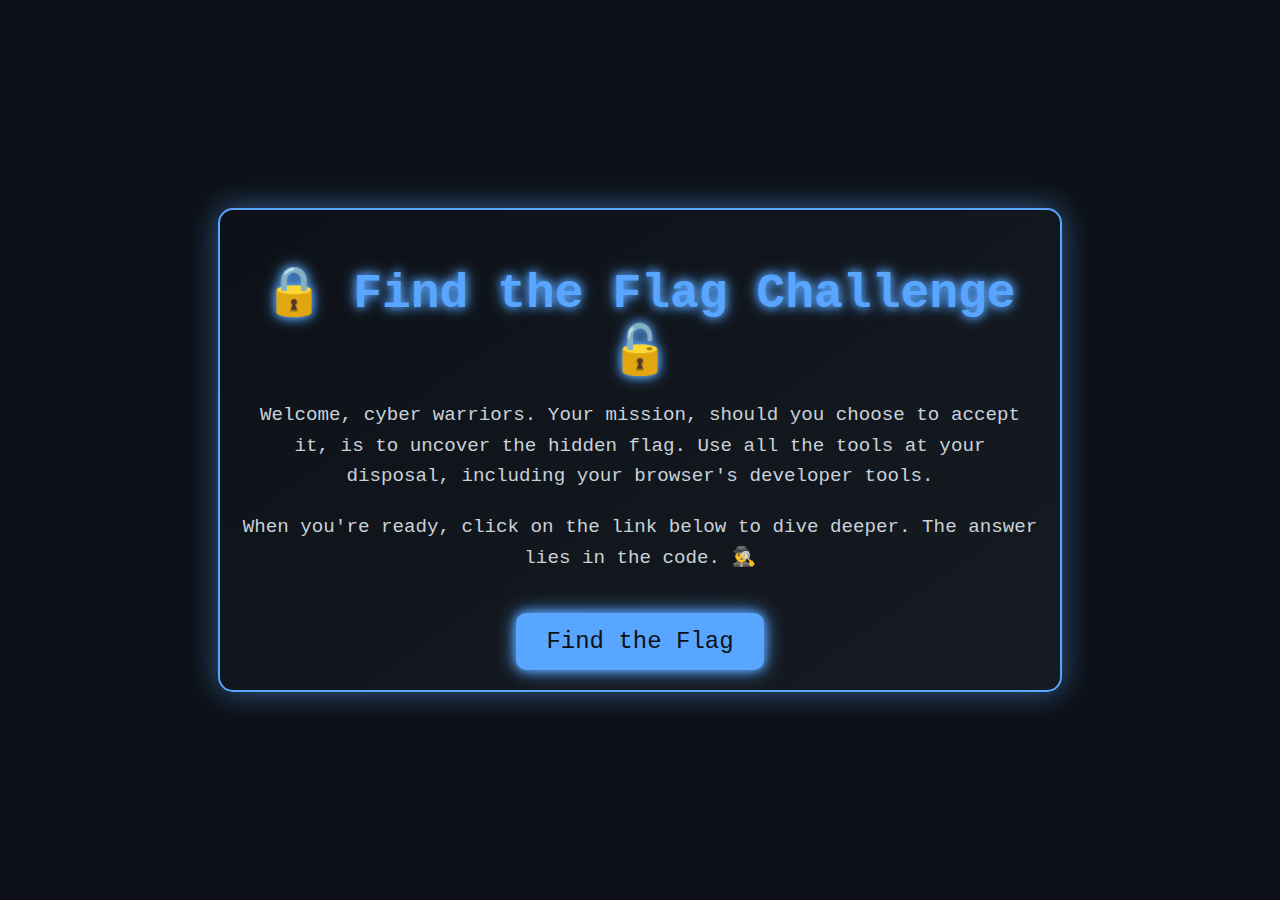
<file: index.html>
<!DOCTYPE html>
<html lang="en">
<head>
    <meta charset="UTF-8">
    <meta name="viewport" content="width=device-width, initial-scale=1.0">
    <title>Find the Flag Challenge</title>
    <link rel="stylesheet" href="styles.css">
</head>
<body>
    <!-- The Flag in folder name Welcome.txt -->
    <div class="container">
        <h1 class="title">🔒 Find the Flag Challenge 🔓</h1>
        <p class="description">
            Welcome, cyber warriors. Your mission, should you choose to accept it, is to uncover the hidden flag. Use all the tools at your disposal, including your browser's developer tools. 
        </p>
        <p class="instructions">
            When you're ready, click on the link below to dive deeper. The answer lies in the code. 🕵️‍♂️
        </p>
        <a href="1.html" class="find-link">Find the Flag</a>
    </div>
</body>
</html>
</file>
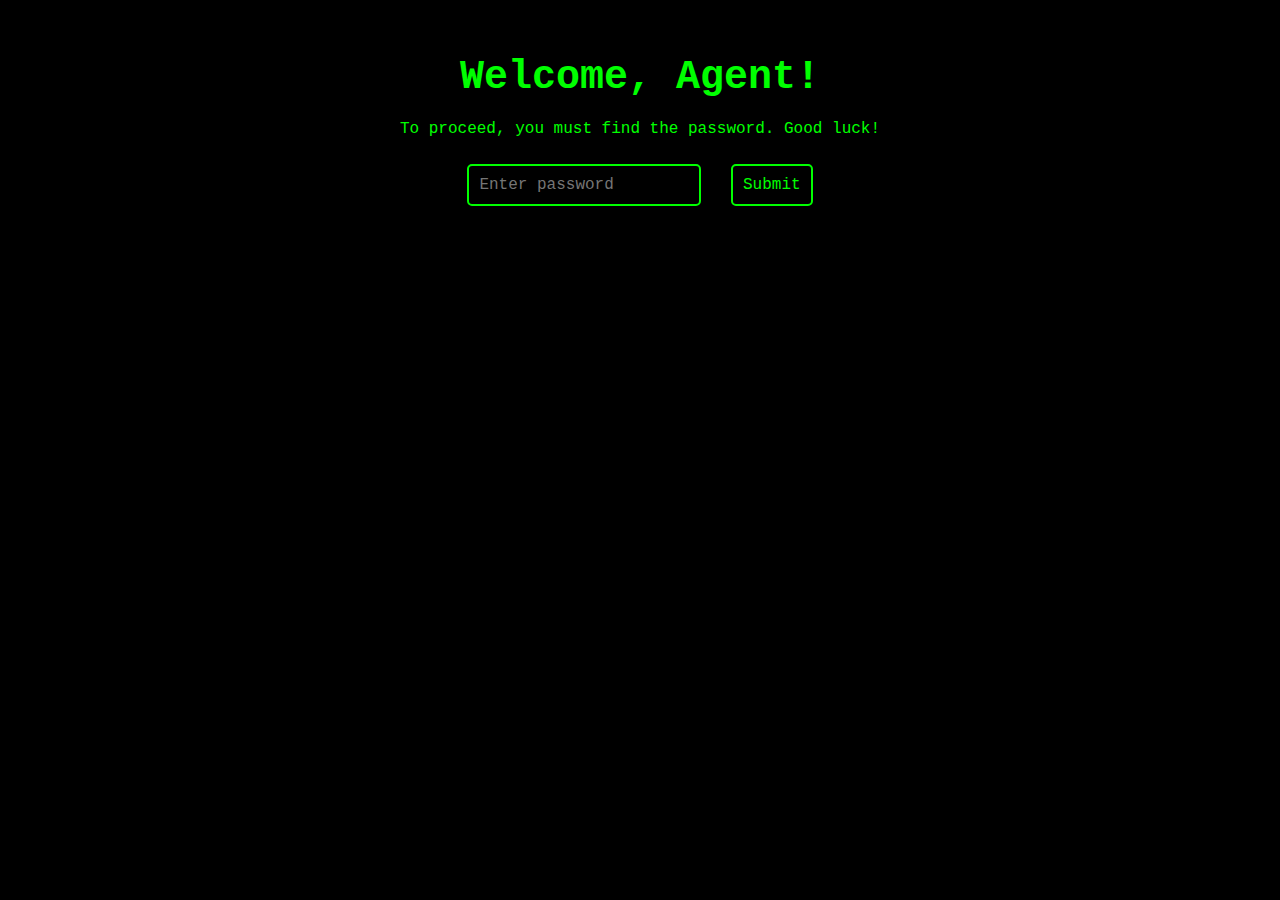
<file: 1.html>
<!DOCTYPE html>
<html lang="en">
<head>
  <meta charset="UTF-8">
  <meta name="viewport" content="width=device-width, initial-scale=1.0">
  <title>Beginner Challenge</title>
  <style>
    /* Hacker-style aesthetics */
    body {
      background-color: black;
      color: #00ff00;
      font-family: "Courier New", Courier, monospace;
      text-align: center;
      padding: 20px;
    }

    h1 {
      font-size: 2.5rem;
      margin-bottom: 20px;
      animation: flicker 2s infinite;
    }

    input, button {
      font-family: "Courier New", Courier, monospace;
      font-size: 1rem;
      padding: 10px;
      margin: 10px;
      border: 2px solid #00ff00;
      background-color: black;
      color: #00ff00;
      outline: none;
      border-radius: 5px;
    }

    button:hover {
      background-color: #00ff00;
      color: black;
      cursor: pointer;
    }

    @keyframes flicker {
      0%, 19%, 21%, 23%, 25%, 54%, 56%, 100% {
        text-shadow: 0 0 2px #00ff00, 0 0 4px #00ff00, 0 0 8px #00ff00;
      }
      20%, 24%, 55% {
        text-shadow: none;
      }
    }
  </style>
</head>
<body>
  <h1>Welcome, Agent!</h1>
  <p>To proceed, you must find the password. Good luck!</p>
  <input type="text" id="password" placeholder="Enter password">
  <button id="submit">Submit</button>

  <p id="hint" style="display: none;">Think outside the box, agent!</p>

  <script>
    (function() {
      // Disable right-click and developer tools
      document.addEventListener("contextmenu", (e) => e.preventDefault());
      document.addEventListener("keydown", (e) => {
        if (e.key === "F12" || (e.ctrlKey && e.shiftKey && e.key === "I")) {
          e.preventDefault();
        }
      });

      // Obfuscated password check
      const encryptedPassword = "c2VjcmV0MTIz";
      const decode = (input) => atob(input);

      document.getElementById("submit").addEventListener("click", () => {
        const input = document.getElementById("password").value;
        const password = decode(encryptedPassword);

        if (input === password) {
          alert("Access Granted! Welcome, agent.");
          window.location.href = "2.html";
        } else {
          alert("Access Denied! Incorrect password.");
          document.getElementById("hint").style.display = "block";
        }
      });
    })();
  </script>
</body>
</html>
</file>
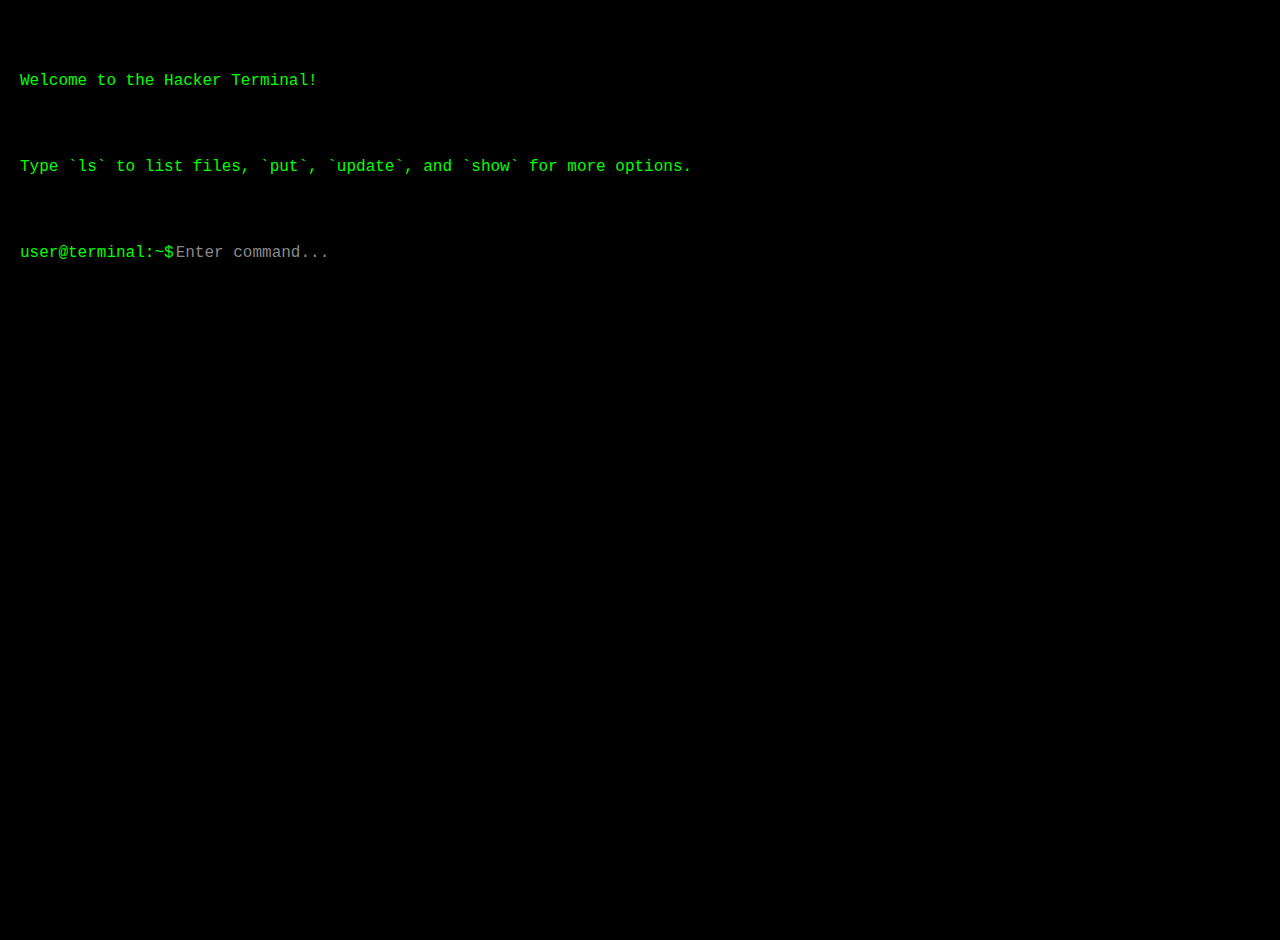
<file: 2.html>
<!DOCTYPE html>
<html lang="en">
<head>
  <meta charset="UTF-8">
  <meta name="viewport" content="width=device-width, initial-scale=1.0">
  <title>Hacker Terminal</title>
  <style>
    /* Terminal-like Style */
    body {
      background-color: black;
      color: #00ff00;
      font-family: "Courier New", Courier, monospace;
      margin: 0;
      padding: 0;
      height: 100vh;
    }

    #terminal {
      padding: 20px;
      height: 100%;
      overflow-y: auto;
    }

    #commandLine {
      display: flex;
    }

    #commandInput {
      background-color: black;
      color: #00ff00;
      border: none;
      outline: none;
      flex-grow: 1;
      font-family: "Courier New", Courier, monospace;
      font-size: 1rem;
    }

    #commandInput::placeholder {
      color: #888;
    }

    .commandOutput {
      white-space: pre-wrap;
    }

    .prompt {
      color: #00ff00;
    }

    .hint {
      color: #ff0000;
    }

    .hidden {
      display: none;
    }

    /* Styles for user input */
    #input-container {
      margin-top: 20px;
    }

  </style>
</head>
<body>
  <div id="terminal">
    <div class="commandOutput">
      <p class="prompt">Welcome to the Hacker Terminal!</p>
      <p class="prompt">Type `ls` to list files, `put`, `update`, and `show` for more options.</p>
    </div>

    <div id="commandLine">
      <p class="prompt">user@terminal:~$ </p>
      <input type="text" id="commandInput" placeholder="Enter command..." autofocus />
    </div>

    <div id="input-container" class="hidden">
      <p>Encrypted message: <span id="encryptedMessage">SGVsbG9XaW5uZXJfQmluZ29fS2lw</span></p>
      <input type="text" id="decryptedMessage" placeholder="Enter decrypted message" />
      <button onclick="submitDecryption()">Submit</button>
    </div>
  </div>

  <script>
    const terminalOutput = document.querySelector(".commandOutput");
    const commandInput = document.getElementById("commandInput");
    const encryptedMessageContainer = document.getElementById("input-container");
    const encryptedMessageElement = document.getElementById("encryptedMessage");
    const decryptedMessageInput = document.getElementById("decryptedMessage");

    const fakeFiles = ["flag.txt", "file1.php", "file2.php", "readme.md"];
    const encryptedMessage = "SGVsbG9XaW5uZXJfQmluZ29fS2lw"; 

    // Command handler
    commandInput.addEventListener("keydown", function(e) {
      if (e.key === "Enter") {
        const command = commandInput.value.trim();
        processCommand(command);
        commandInput.value = ''; 
      }
    });

    // Function to process the command
    function processCommand(command) {
      if (command === "ls") {
        showFiles();
      } else if (command === "put") {
        terminalOutput.innerHTML += "<p class='hint'>not work</p>";
      } else if (command === "update") {
        terminalOutput.innerHTML += "<p class='hint'>not work</p>";
    
      } else if (command === "show flag.txt") {
        showEncryptedMessage();
      } else {
        terminalOutput.innerHTML += "<p class='hint'>Command not recognized. Try `ls`, `put`, `update`, or `show`.</p>";
      }
      scrollToBottom();
    }

    // Show the list of files
    function showFiles() {
      terminalOutput.innerHTML += "<p class='commandOutput'>flag.txt  file1.php  file2.php  readme.md</p>";
      scrollToBottom();
    }

    // Show the encrypted message
    function showEncryptedMessage() {
      terminalOutput.innerHTML += "<p class='commandOutput'>Encrypted message has been displayed. Type `decrypt` to solve.</p>";
      encryptedMessageContainer.classList.remove("hidden");
      scrollToBottom();
    }

    // Submit the decrypted message
    function submitDecryption() {
      const decryptedMessage = decryptedMessageInput.value.trim();
      if (decryptedMessage === "HelloWinner_Bingo_Kip") { // Check if the decryption is correct
        window.location.href = "https://t.me/Bingo_kip077"; // Redirect to another page after successful decryption
      } else {
        terminalOutput.innerHTML += "<p class='hint'>Incorrect decryption. Try again!</p>";
        decryptedMessageInput.value = ''; // Clear the input field
        scrollToBottom();
      }
    }

    // Function to scroll to the bottom of the terminal
    function scrollToBottom() {
      terminalOutput.scrollTop = terminalOutput.scrollHeight;
    }

        // Disable right-click
        document.addEventListener('contextmenu', (e) => {
          e.preventDefault();
        });
    
        // Disable F12, Ctrl+Shift+I, Ctrl+Shift+J, Ctrl+U, etc.
        document.addEventListener('keydown', (e) => {
          if (
            e.key === "F12" || // F12 key
            (e.ctrlKey && e.shiftKey && e.key === "I") || // Ctrl+Shift+I
            (e.ctrlKey && e.shiftKey && e.key === "J") || // Ctrl+Shift+J
            (e.ctrlKey && e.key === "U") // Ctrl+U (view source)
          ) {
            e.preventDefault();
            alert("Action disabled for security reasons.");
          }
        });
    
        // Prevent Dragging
        document.addEventListener('dragstart', (e) => {
          e.preventDefault();
        });
    
        // Continuous debugging detection
        setInterval(() => {
          const before = new Date();
          debugger; // Open dev tools triggers pause here
          const after = new Date();
          if (after - before > 100) {
            alert("Debugging detected! This page will self-destruct.");
            window.location.href = "about:blank"; // Redirect to an empty page
          }
        }, 500);
    
        // Blur the page when dev tools is opened
        const devToolsDetector = () => {
          const widthThreshold = window.outerWidth - window.innerWidth > 100;
          const heightThreshold = window.outerHeight - window.innerHeight > 100;
          if (widthThreshold || heightThreshold) {
            alert("DevTools detected! Closing page for security.");
            window.close(); // Close the tab
          }
        };
    
        // Run detection when window is resized
        window.onresize = devToolsDetector;
      
  </script>
</body>
</html>
</file>
<file: styles.css>
/* General styles */
body {
    background-color: #0d1117;
    color: #c9d1d9;
    font-family: 'Courier New', Courier, monospace;
    display: flex;
    justify-content: center;
    align-items: center;
    height: 100vh;
    margin: 0;
    overflow: hidden;
}

/* Container styling */
.container {
    text-align: center;
    max-width: 800px;
    padding: 20px;
    border: 2px solid #58a6ff;
    border-radius: 15px;
    box-shadow: 0 0 30px rgba(88, 166, 255, 0.5);
    background: linear-gradient(145deg, #0d1117, #161b22);
}

/* Title styling */
.title {
    font-size: 3rem;
    margin-bottom: 20px;
    color: #58a6ff;
    text-shadow: 0 0 8px #58a6ff, 0 0 15px #58a6ff;
}

/* Description and instructions */
.description,
.instructions {
    font-size: 1.2rem;
    margin-bottom: 20px;
    line-height: 1.6;
}

/* Link styling */
.find-link {
    display: inline-block;
    margin-top: 20px;
    font-size: 1.5rem;
    color: #0d1117;
    background-color: #58a6ff;
    padding: 15px 30px;
    text-decoration: none;
    border-radius: 10px;
    box-shadow: 0 0 10px #58a6ff, 0 0 20px #58a6ff;
    transition: transform 0.3s, background-color 0.3s, box-shadow 0.3s;
}

.find-link:hover {
    transform: scale(1.1);
    background-color: #005eff;
    box-shadow: 0 0 15px #005eff, 0 0 30px #005eff;
}
</file>
